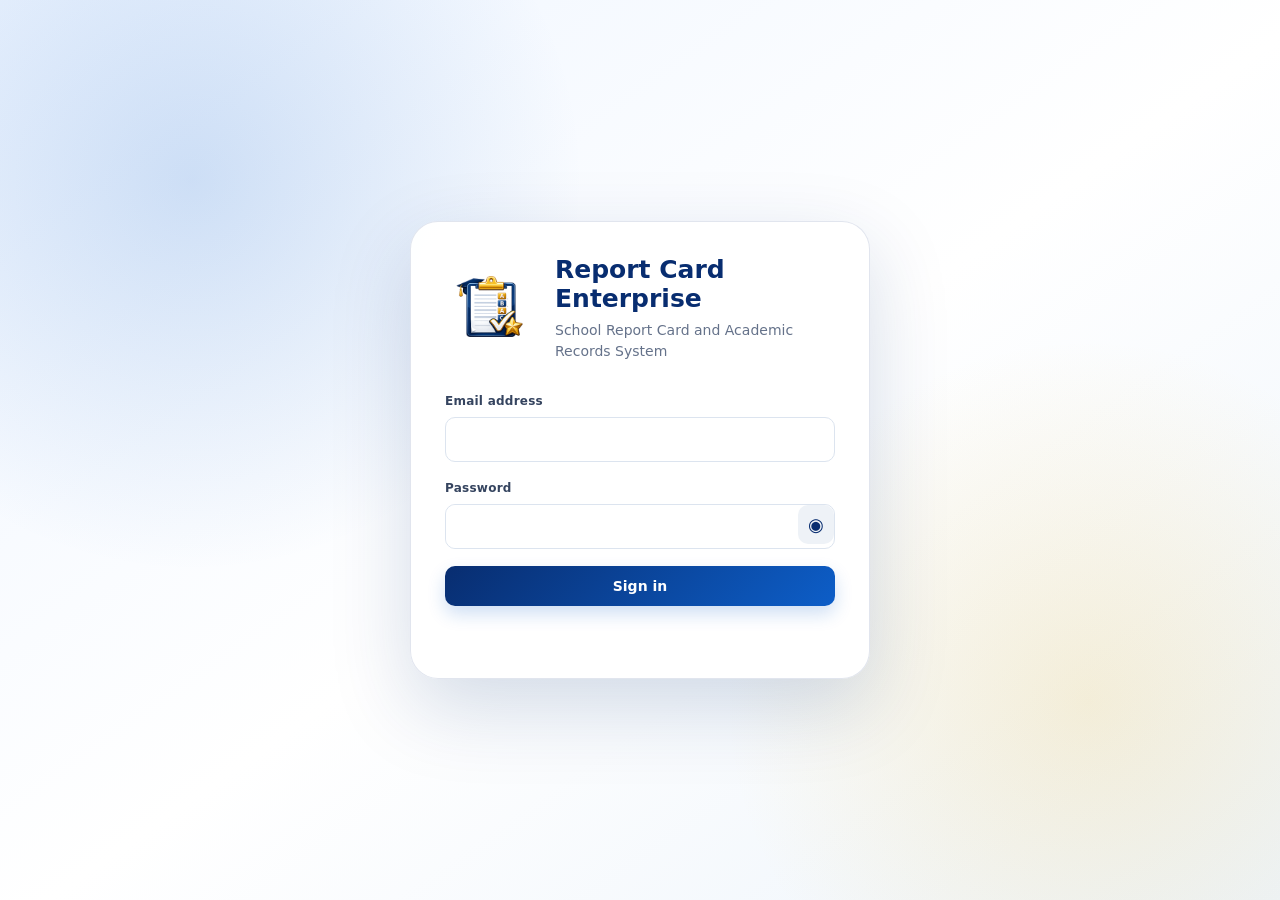
<file: index.html>
<!doctype html>
<html lang="en">
<head>
  <meta charset="utf-8">
  <meta name="viewport" content="width=device-width,initial-scale=1,viewport-fit=cover">
  <meta name="theme-color" content="#0a2f73">
  <meta name="color-scheme" content="light">
  <meta name="referrer" content="no-referrer">
  <title>Report Card Enterprise</title>
  <link rel="icon" type="image/png" href="assets/school-logo.png">
  <link rel="apple-touch-icon" href="assets/school-logo.png">
  <link rel="manifest" href="manifest.webmanifest">
  <link rel="stylesheet" href="style.css">
</head>
<body>
  <a class="skip-link" href="#content">Skip to main content</a>
  <div id="loader" class="loader-screen" aria-live="polite">
    <img data-school-logo src="assets/school-logo.png" alt="">
    <span class="spinner"></span>
  </div>

  <main id="verifyView" class="standalone-view hidden" aria-live="polite"></main>

  <main id="authView" class="auth-view hidden">
    <section class="auth-card">
      <div class="brand-lockup">
        <img data-school-logo src="assets/school-logo.png" alt="Report Card Enterprise">
        <div>
          <h1 data-school-name>Report Card Enterprise</h1>
          <p data-brand-subtitle>School Report Card and Academic Records System</p>
        </div>
      </div>
      <form id="loginForm" class="form-stack">
        <label class="field">
          <span>Email address</span>
          <input id="loginEmail" type="email" autocomplete="email" required>
        </label>
        <label class="field">
          <span>Password</span>
          <div class="password-wrap">
            <input id="loginPassword" type="password" autocomplete="current-password" required>
            <button id="togglePassword" class="icon-button" type="button" aria-label="Show password">
              <span aria-hidden="true">◉</span>
            </button>
          </div>
        </label>
        <button class="button primary full" type="submit">Sign in</button>
        <p id="authMessage" class="form-message" role="alert"></p>
      </form>
    </section>
  </main>

  <main id="mfaView" class="auth-view hidden">
    <section class="auth-card">
      <div class="brand-lockup compact">
        <img data-school-logo src="assets/school-logo.png" alt="">
        <div><h1>Security verification</h1><p data-school-name>Report Card Enterprise</p></div>
      </div>
      <div id="mfaQr" class="mfa-qr hidden"></div>
      <form id="mfaForm" class="form-stack">
        <label class="field">
          <span>Authentication code</span>
          <input id="mfaCode" inputmode="numeric" autocomplete="one-time-code" maxlength="8" required>
        </label>
        <button class="button primary full" type="submit">Verify</button>
        <button id="mfaSignOut" class="button ghost full" type="button">Sign out</button>
        <p id="mfaMessage" class="form-message" role="alert"></p>
      </form>
    </section>
  </main>

  <div id="appShell" class="app-shell hidden">
    <aside id="sidebar" class="sidebar">
      <div class="sidebar-brand">
        <img id="brandLogo" data-school-logo src="assets/school-logo.png" alt="">
        <div><strong id="brandName">Report Card Enterprise</strong><small data-shell-subtitle>Platform Administration</small></div>
      </div>
      <nav id="mainNav" class="nav-list" aria-label="Primary"></nav>
      <div class="sidebar-foot">
        <div class="profile-chip">
          <span id="userAvatar" class="avatar">R</span>
          <span class="profile-copy"><strong id="userName">User</strong><small id="userRole">Viewer</small></span>
          <button id="logoutButton" class="icon-button inverse" type="button" aria-label="Sign out">↪</button>
        </div>
      </div>
    </aside>

    <section class="workspace">
      <header class="topbar">
        <div class="topbar-title">
          <button id="menuButton" class="icon-button mobile" type="button" aria-label="Open menu">☰</button>
          <div><h2 id="pageTitle">Dashboard</h2><p id="pageSubtitle">Academic performance overview</p></div>
        </div>
        <div class="topbar-actions">
          <button id="notificationButton" class="icon-button badge-button" type="button" aria-label="Notifications">
            <span>◆</span><b id="notificationBadge" class="badge hidden">0</b>
          </button>
          <div id="syncIndicator" class="sync-pill pending">
            <span class="sync-dot"></span><span id="syncLabel">Connecting</span>
          </div>
          <button id="refreshButton" class="icon-button" type="button" aria-label="Refresh">↻</button>
        </div>
      </header>
      <div id="offlineBar" class="offline-bar hidden" role="button" tabindex="0"><span>Synchronisation queue</span><b id="outboxCount">0 pending</b></div>
      <main id="content" class="content" tabindex="-1"></main>
    </section>
  </div>

  <dialog id="modal" class="modal">
    <div class="modal-frame" role="document">
      <header class="modal-header">
        <div><h3 id="modalTitle"></h3><p id="modalSubtitle"></p></div>
        <button id="modalClose" class="icon-button" type="button" aria-label="Close">×</button>
      </header>
      <section id="modalBody" class="modal-body"></section>
      <footer id="modalFooter" class="modal-footer"></footer>
    </div>
  </dialog>

  <div id="toastStack" class="toast-stack" aria-live="polite"></div>
  <div id="qrScratch" class="qr-scratch" aria-hidden="true"></div>

  <script src="assets/vendor/supabase-2.110.5.js"></script>
  <script src="assets/vendor/qrcode-1.0.0.min.js"></script>
  <script src="assets/vendor/pdfjs-3.11.174.min.js"></script>
  <script src="assets/vendor/jszip-3.10.1.min.js"></script>
  <script src="assets/vendor/docx-preview-0.4.0.min.js"></script>
  <script src="assets/vendor/html2canvas-1.4.1.min.js"></script>
  <script src="config.js"></script>
  <script src="app.js"></script>
</body>
</html>
</file>
<file: style.css>
:root{
  --navy:#082d70;--blue:#0d5ec8;--blue-2:#e8f1ff;--gold:#f0b51d;--green:#15845d;
  --red:#c23c45;--orange:#d97706;--purple:#6d4bc3;--ink:#172238;--muted:#65728a;
  --line:#dce4ef;--surface:#fff;--background:#f3f6fa;--shadow:0 18px 45px rgba(10,42,92,.12);
  --radius:18px;--radius-sm:11px;--sidebar:274px
}
*{box-sizing:border-box}
html{min-height:100%;background:var(--background)}
body{margin:0;min-height:100vh;color:var(--ink);background:var(--background);font:14px/1.5 Inter,ui-sans-serif,system-ui,-apple-system,BlinkMacSystemFont,"Segoe UI",sans-serif}
button,input,select,textarea{font:inherit}
button{cursor:pointer}
img{max-width:100%}
.hidden{display:none!important}
.sr-only{position:absolute;width:1px;height:1px;padding:0;margin:-1px;overflow:hidden;clip:rect(0,0,0,0);white-space:nowrap;border:0}
.loader-screen{position:fixed;inset:0;z-index:3000;display:grid;place-content:center;justify-items:center;gap:20px;background:linear-gradient(145deg,#fff,#e8f2ff)}
.loader-screen img{width:118px;height:118px;object-fit:contain;filter:drop-shadow(0 12px 25px rgba(8,45,112,.2))}
.spinner{width:42px;height:42px;border:4px solid #d4e2f6;border-top-color:var(--blue);border-radius:50%;animation:spin .8s linear infinite}
@keyframes spin{to{transform:rotate(360deg)}}

.auth-view,.standalone-view{min-height:100vh;padding:28px;display:grid;place-items:center;background:
 radial-gradient(circle at 15% 20%,rgba(13,94,200,.17),transparent 30%),
 radial-gradient(circle at 85% 78%,rgba(240,181,29,.16),transparent 28%),
 linear-gradient(145deg,#eef5ff,#fff 52%,#edf4fb)}
.auth-card{width:min(460px,100%);padding:34px;background:rgba(255,255,255,.96);border:1px solid rgba(8,45,112,.12);border-radius:28px;box-shadow:0 28px 80px rgba(8,45,112,.17)}
.brand-lockup{display:flex;align-items:center;gap:18px;margin-bottom:30px}
.brand-lockup img{width:92px;height:92px;object-fit:contain}
.brand-lockup h1{font-size:25px;line-height:1.15;margin:0 0 7px;color:var(--navy)}
.brand-lockup p{margin:0;color:var(--muted)}
.brand-lockup.compact img{width:70px;height:70px}
.form-stack{display:grid;gap:17px}
.field{display:grid;gap:7px}
.field>span{font-weight:700;font-size:12px;letter-spacing:.02em;color:#35445f}
input,select,textarea{width:100%;border:1px solid var(--line);border-radius:10px;background:#fff;color:var(--ink);padding:11px 12px;outline:none;transition:.18s border-color,.18s box-shadow}
input:focus,select:focus,textarea:focus{border-color:var(--blue);box-shadow:0 0 0 3px rgba(13,94,200,.12)}
input:disabled,select:disabled,textarea:disabled{background:#f0f3f7;color:#7d8797}
textarea{min-height:92px;resize:vertical}
.password-wrap{display:flex;border:1px solid var(--line);border-radius:10px;background:#fff}
.password-wrap:focus-within{border-color:var(--blue);box-shadow:0 0 0 3px rgba(13,94,200,.12)}
.password-wrap input{border:0;box-shadow:none}
.password-wrap .icon-button{border:0}
.form-message{min-height:21px;margin:0;color:var(--red);font-weight:600}
.mfa-qr{display:grid;place-items:center;margin:5px auto 22px;padding:16px;background:#fff;border:1px solid var(--line);border-radius:14px;width:230px}
.mfa-qr img,.mfa-qr svg{width:198px;height:198px}

.button,.icon-button{border:0;border-radius:10px;display:inline-flex;align-items:center;justify-content:center;gap:8px;font-weight:750;transition:.18s transform,.18s box-shadow,.18s background}
.button{min-height:40px;padding:9px 15px}
.button:hover,.icon-button:hover{transform:translateY(-1px)}
.button:disabled,.icon-button:disabled{opacity:.5;cursor:not-allowed;transform:none}
.button.primary{background:linear-gradient(135deg,var(--navy),var(--blue));color:#fff;box-shadow:0 8px 18px rgba(13,94,200,.2)}
.button.secondary{background:var(--blue-2);color:var(--navy)}
.button.success{background:#e4f6ef;color:#086747}
.button.warning{background:#fff4dc;color:#915600}
.button.danger{background:#fdebed;color:#a1222e}
.button.ghost{background:#f1f4f8;color:#34435c}
.button.outline{background:#fff;color:var(--navy);border:1px solid #b8c9e0}
.button.full{width:100%}
.button.small{min-height:32px;padding:6px 10px;font-size:12px}
.icon-button{width:39px;height:39px;background:#eef2f7;color:var(--navy);font-size:18px}
.icon-button.inverse{background:rgba(255,255,255,.12);color:#fff}
.link-button{border:0;background:none;color:var(--blue);padding:0;font-weight:700}
.button-row{display:flex;align-items:center;gap:10px;flex-wrap:wrap}

.app-shell{min-height:100vh;display:grid;grid-template-columns:var(--sidebar) minmax(0,1fr)}
.sidebar{position:sticky;top:0;height:100vh;background:linear-gradient(180deg,#062863,#0a377e);color:#fff;padding:18px 14px;display:flex;flex-direction:column;z-index:80;box-shadow:10px 0 35px rgba(6,40,99,.12)}
.sidebar-brand{display:flex;align-items:center;gap:12px;padding:7px 8px 19px;border-bottom:1px solid rgba(255,255,255,.13)}
.sidebar-brand img{width:58px;height:58px;object-fit:contain;filter:drop-shadow(0 4px 9px rgba(0,0,0,.2))}
.sidebar-brand div{min-width:0}
.sidebar-brand strong{display:block;font-size:14px;line-height:1.25}
.sidebar-brand small{display:block;color:#bcd3f7;margin-top:3px}
.nav-list{display:grid;gap:6px;margin-top:18px;overflow:auto;padding:2px 2px 8px;scrollbar-gutter:stable}
.nav-item{position:relative;border:1px solid transparent;width:100%;min-height:48px;padding:8px 10px;display:flex;align-items:center;gap:10px;border-radius:12px;background:transparent;color:#ccdcf4;text-align:left;font-weight:750;cursor:pointer;transition:background .16s ease,border-color .16s ease,color .16s ease,transform .16s ease,box-shadow .16s ease}
.nav-item:hover{background:rgba(255,255,255,.10);border-color:rgba(255,255,255,.12);color:#fff;transform:translateX(2px)}
.nav-item:focus-visible{outline:3px solid rgba(240,181,29,.62);outline-offset:2px;background:rgba(255,255,255,.12);color:#fff}
.nav-item.active{background:linear-gradient(110deg,rgba(255,255,255,.23),rgba(31,113,211,.24));border-color:rgba(255,255,255,.18);color:#fff;box-shadow:inset 4px 0 var(--gold),0 8px 18px rgba(0,18,55,.18);transform:none}
.nav-icon{width:30px;height:30px;display:grid;place-items:center;flex:0 0 30px;border-radius:9px;background:rgba(255,255,255,.08);text-align:center;font-size:17px;transition:background .16s ease,color .16s ease,transform .16s ease}
.nav-item:hover .nav-icon{background:rgba(255,255,255,.15);transform:scale(1.04)}
.nav-item.active .nav-icon{background:var(--gold);color:#17335e;box-shadow:0 4px 10px rgba(0,0,0,.16)}
.nav-label{min-width:0;overflow:hidden;text-overflow:ellipsis;white-space:nowrap;flex:1}
.nav-active-dot{width:7px;height:7px;border-radius:50%;background:transparent;box-shadow:none;flex:0 0 7px}
.nav-item.active .nav-active-dot{background:#fff;box-shadow:0 0 0 3px rgba(255,255,255,.15)}
.sidebar-foot{margin-top:auto;padding-top:14px;border-top:1px solid rgba(255,255,255,.13)}
.profile-chip{display:flex;align-items:center;gap:10px}
.avatar{width:39px;height:39px;border-radius:12px;display:grid;place-items:center;background:linear-gradient(145deg,var(--gold),#ffd66f);color:#463000;font-weight:900}
.profile-copy{min-width:0;display:grid;flex:1}
.profile-copy strong,.profile-copy small{white-space:nowrap;overflow:hidden;text-overflow:ellipsis}
.profile-copy small{color:#bcd3f7;text-transform:capitalize}

.workspace{min-width:0}
.topbar{height:80px;position:sticky;top:0;z-index:60;background:rgba(255,255,255,.92);backdrop-filter:blur(13px);border-bottom:1px solid var(--line);display:flex;align-items:center;justify-content:space-between;padding:0 25px}
.topbar-title{display:flex;align-items:center;gap:12px}
.topbar-title h2{font-size:20px;margin:0;color:#132443}
.topbar-title p{font-size:12px;margin:2px 0 0;color:var(--muted)}
.topbar-actions{display:flex;align-items:center;gap:9px}
.mobile{display:none}
.badge-button{position:relative}
.badge{position:absolute;top:-4px;right:-4px;min-width:18px;height:18px;padding:0 4px;border-radius:9px;background:var(--red);color:#fff;font-size:10px;display:grid;place-items:center;border:2px solid #fff}
.sync-pill{height:34px;display:flex;align-items:center;gap:8px;padding:0 11px;border-radius:18px;font-size:11px;font-weight:800;border:1px solid var(--line);background:#fff;color:var(--muted)}
.sync-dot{width:8px;height:8px;border-radius:50%;background:#9aa5b5}
.sync-pill.online .sync-dot{background:var(--green);box-shadow:0 0 0 4px rgba(21,132,93,.12)}
.sync-pill.pending .sync-dot{background:var(--orange);animation:pulse 1.25s infinite}
.sync-pill.offline .sync-dot,.sync-pill.error .sync-dot{background:var(--red)}
.sync-pill.error{color:var(--red);border-color:#f3c5cb;background:#fff7f8}
@keyframes pulse{50%{opacity:.35}}
.offline-bar{height:34px;padding:0 23px;display:flex;align-items:center;justify-content:space-between;background:#fff1d7;color:#7d4d00;border-bottom:1px solid #f2d394;font-size:12px;font-weight:800;cursor:pointer}
.offline-bar:focus-visible{outline:3px solid rgba(25,111,205,.25);outline-offset:-3px}
.offline-bar.conflict{background:#fff0f2;color:#9d2230;border-color:#f0c0c6}
.content{padding:24px;max-width:1720px;margin:auto}

.page-head{display:flex;justify-content:space-between;align-items:flex-end;gap:18px;margin-bottom:20px}
.page-head h3{margin:0;font-size:20px;color:#142545}
.page-head p{margin:4px 0 0;color:var(--muted)}
.page-actions{display:flex;gap:9px;flex-wrap:wrap;justify-content:flex-end}
.grid{display:grid;gap:18px}
.grid.two{grid-template-columns:repeat(2,minmax(0,1fr))}
.grid.three{grid-template-columns:repeat(3,minmax(0,1fr))}
.grid.four{grid-template-columns:repeat(4,minmax(0,1fr))}
.stat-grid{display:grid;grid-template-columns:repeat(4,minmax(0,1fr));gap:16px;margin-bottom:18px}
.stat-card{background:var(--surface);border:1px solid var(--line);border-radius:var(--radius);padding:18px;display:flex;align-items:center;gap:14px;box-shadow:0 7px 23px rgba(22,46,89,.055)}
.stat-icon{width:48px;height:48px;border-radius:15px;display:grid;place-items:center;font-size:21px;font-weight:900}
.stat-icon.blue{background:#e7f0ff;color:var(--blue)}
.stat-icon.gold{background:#fff3d3;color:#a66b00}
.stat-icon.green{background:#e2f6ee;color:var(--green)}
.stat-icon.purple{background:#efeafd;color:var(--purple)}
.stat-card span{display:block;font-size:12px;color:var(--muted);font-weight:650}
.stat-card strong{display:block;font-size:27px;color:#142545;line-height:1.15;margin-top:2px}
.panel{background:var(--surface);border:1px solid var(--line);border-radius:var(--radius);box-shadow:0 7px 25px rgba(22,46,89,.045);overflow:hidden}
.panel.pad{padding:19px}
.panel-header{padding:17px 19px;border-bottom:1px solid var(--line);display:flex;align-items:center;justify-content:space-between;gap:15px}
.panel-header h4,.panel-header h3{margin:0;color:#172a4d}
.panel-header p{margin:3px 0 0;color:var(--muted);font-size:12px}
.panel-body{padding:19px}
.metric-row{display:grid;grid-template-columns:repeat(4,1fr);gap:10px}
.metric{padding:13px;border-radius:12px;background:#f6f8fb}
.metric span{display:block;color:var(--muted);font-size:11px}
.metric strong{font-size:18px}
.progress{height:9px;background:#e6ebf2;border-radius:99px;overflow:hidden;margin-top:15px}
.progress>span{display:block;height:100%;border-radius:inherit;background:linear-gradient(90deg,var(--blue),#42a7ef)}
.bar-list{display:grid;gap:12px}
.bar-item{display:grid;grid-template-columns:110px 1fr 45px;gap:10px;align-items:center}
.bar-item label{font-size:12px;font-weight:700;white-space:nowrap;overflow:hidden;text-overflow:ellipsis}
.bar-track{height:8px;background:#e9edf3;border-radius:99px;overflow:hidden}
.bar-track span{display:block;height:100%;background:linear-gradient(90deg,var(--navy),var(--blue));border-radius:99px}
.bar-item b{text-align:right;font-size:12px}

.toolbar{display:flex;align-items:center;gap:10px;flex-wrap:wrap;padding:14px 18px;border-bottom:1px solid var(--line);background:#fbfcfe}
.toolbar .search{position:relative;flex:1;min-width:210px}
.toolbar .search input{padding-left:35px}
.toolbar .search::before{content:"⌕";position:absolute;left:12px;top:50%;transform:translateY(-50%);color:#7e8ba0;font-size:18px}
.toolbar select{width:auto;min-width:150px}
.table-wrap{overflow:auto}
table{width:100%;border-collapse:collapse;min-width:760px}
th,td{padding:12px 15px;text-align:left;border-bottom:1px solid #e7ebf1;vertical-align:middle}
th{position:sticky;top:0;background:#f7f9fc;color:#53617a;font-size:10px;text-transform:uppercase;letter-spacing:.07em;z-index:1}
tbody tr:hover{background:#fafcff}
td{font-size:13px}
.cell-main{display:flex;align-items:center;gap:10px}
.thumb{width:38px;height:38px;border-radius:11px;object-fit:cover;background:#e9eef5}
.cell-copy{display:grid}
.cell-copy strong{color:#192b4b}
.cell-copy small{color:var(--muted)}
.table-actions{display:flex;gap:6px;justify-content:flex-end}
.status{display:inline-flex;align-items:center;gap:6px;padding:4px 9px;border-radius:99px;font-size:10px;font-weight:850;text-transform:capitalize;white-space:nowrap}
.status::before{content:"";width:6px;height:6px;border-radius:50%;background:currentColor}
.status.draft{background:#edf1f6;color:#56647a}
.status.submitted{background:#e7f0ff;color:#1658a9}
.status.class_reviewed{background:#eee9fc;color:#6343b2}
.status.approved{background:#e3f5ed;color:#08714c}
.status.published{background:#dff6ec;color:#06704a}
.status.returned{background:#fff0d9;color:#9d5b00}
.status.withdrawn{background:#fde7ea;color:#a82a35}
.pagination{padding:13px 17px;display:flex;align-items:center;justify-content:space-between;border-top:1px solid var(--line);gap:12px}
.pagination small{color:var(--muted)}
.pagination .pager{display:flex;gap:6px}
.empty{padding:44px 20px;text-align:center;color:var(--muted)}
.empty strong{display:block;color:#34435c;font-size:15px;margin-bottom:4px}
.skeleton{height:16px;border-radius:8px;background:linear-gradient(90deg,#edf1f5,#f7f9fb,#edf1f5);background-size:200% 100%;animation:shimmer 1.2s infinite}
@keyframes shimmer{to{background-position:-200% 0}}

.tabs{display:flex;gap:6px;padding:5px;background:#e9eef5;border:1px solid #dbe3ee;border-radius:13px;overflow:auto;margin-bottom:17px;scrollbar-width:thin}
.tab{position:relative;border:1px solid transparent;background:transparent;padding:9px 14px;border-radius:9px;font-weight:780;color:#58657a;white-space:nowrap;cursor:pointer;transition:background .15s ease,border-color .15s ease,color .15s ease,box-shadow .15s ease,transform .15s ease}
.tab:hover{background:rgba(255,255,255,.66);color:var(--navy)}
.tab:focus-visible{outline:3px solid rgba(24,93,177,.25);outline-offset:1px}
.tab.active{background:linear-gradient(135deg,#fff,#f8fbff);border-color:#c9d7e9;color:var(--navy);box-shadow:0 4px 12px rgba(20,45,86,.12)}
.tab.active::after{content:"";position:absolute;left:18%;right:18%;bottom:2px;height:3px;border-radius:999px;background:var(--gold)}
.form-grid{display:grid;grid-template-columns:repeat(2,minmax(0,1fr));gap:15px}
.form-grid.three{grid-template-columns:repeat(3,minmax(0,1fr))}
.form-grid .full{grid-column:1/-1}
.check-field{display:flex;align-items:center;gap:9px;min-height:42px}
.check-field input{width:17px;height:17px}
.section-title{display:flex;align-items:center;justify-content:space-between;margin:5px 0 12px}
.section-title h4{margin:0}
.hr{height:1px;background:var(--line);margin:18px 0}
.help-text{font-size:11px;color:var(--muted);margin:4px 0 0}
.chip-list{display:flex;gap:7px;flex-wrap:wrap}
.chip{display:inline-flex;align-items:center;gap:6px;padding:6px 9px;border:1px solid var(--line);border-radius:99px;background:#fff;font-size:11px;font-weight:700}
.chip button{border:0;background:none;color:var(--red);padding:0}
.file-drop{display:grid;place-items:center;gap:7px;padding:23px;border:1px dashed #aebdd1;border-radius:13px;background:#f8fafc;text-align:center}
.file-drop input{max-width:300px}
.preview-photo{width:110px;height:110px;object-fit:cover;border-radius:17px;background:#eef2f7;border:1px solid var(--line)}

.report-layout{display:grid;grid-template-columns:minmax(0,1fr) 310px;gap:18px}
.report-sidebar{display:grid;gap:15px;align-content:start}
.report-summary{padding:18px;background:linear-gradient(145deg,#092e70,#0e5fc6);color:#fff;border-radius:18px}
.report-summary h3{margin:0 0 3px}
.report-summary p{margin:0;color:#cfe0fa}
.summary-number{font-size:35px;font-weight:900;margin-top:18px}
.score-grid{overflow:auto}
.score-grid table{min-width:900px}
.score-input{width:86px;padding:7px 8px;text-align:right}
.score-total{font-weight:850;color:var(--navy)}
.workflow{display:grid;gap:8px}
.timeline{display:grid;gap:0}
.timeline-item{display:grid;grid-template-columns:18px 1fr;gap:10px;position:relative;padding-bottom:15px}
.timeline-item:not(:last-child)::before{content:"";position:absolute;left:6px;top:13px;bottom:0;width:2px;background:#dce4ef}
.timeline-dot{width:14px;height:14px;border:3px solid #fff;border-radius:50%;background:var(--blue);box-shadow:0 0 0 2px #b7c9e3;z-index:1}
.timeline-copy strong{display:block;font-size:12px;text-transform:capitalize}
.timeline-copy small{display:block;color:var(--muted)}
.revision-compare{display:grid;grid-template-columns:1fr 1fr;gap:12px}
.diff-card{border:1px solid var(--line);border-radius:13px;padding:14px;overflow:auto}
.diff-row{display:grid;grid-template-columns:1fr auto;gap:10px;padding:7px 0;border-bottom:1px solid #edf0f4}
.diff-row.changed{background:#fff8e8;margin:0 -7px;padding:7px}
.diff-row:last-child{border:0}

.modal{width:min(960px,calc(100vw - 30px));max-height:calc(100vh - 30px);border:0;border-radius:22px;padding:0;box-shadow:0 35px 100px rgba(4,23,57,.3);background:#fff}
.modal::backdrop{background:rgba(5,19,43,.58);backdrop-filter:blur(4px)}
.modal-frame{margin:0;display:flex;flex-direction:column;max-height:calc(100vh - 30px)}
.modal-header{display:flex;justify-content:space-between;align-items:flex-start;padding:19px 21px;border-bottom:1px solid var(--line)}
.modal-header h3{margin:0;color:#16294a}
.modal-header p{margin:3px 0 0;color:var(--muted);font-size:12px}
.modal-body{padding:21px;overflow:auto}
.modal-footer{padding:14px 21px;border-top:1px solid var(--line);display:flex;justify-content:flex-end;gap:9px;flex-wrap:wrap}
.modal.small{width:min(560px,calc(100vw - 30px))}
.modal.wide{width:min(1260px,calc(100vw - 30px))}

.toast-stack{position:fixed;right:18px;bottom:18px;z-index:4000;display:grid;gap:9px;max-width:min(390px,calc(100vw - 36px))}
.toast{padding:13px 15px;border-radius:12px;background:#132443;color:#fff;box-shadow:0 12px 32px rgba(0,0,0,.2);animation:toastin .2s ease;display:flex;align-items:flex-start;gap:10px}
.toast.success{background:#0d6c4c}.toast.error{background:#a52935}.toast.warning{background:#925900}
.toast strong{display:block;font-size:12px}.toast span{display:block;font-size:11px;opacity:.88}
@keyframes toastin{from{opacity:0;transform:translateY(8px)}}
.qr-scratch{position:fixed;left:-5000px;top:-5000px;width:220px;height:220px}
.verify-card{width:min(720px,100%);background:#fff;border:1px solid var(--line);border-radius:26px;padding:30px;box-shadow:var(--shadow)}
.verify-head{display:flex;align-items:center;gap:17px;border-bottom:1px solid var(--line);padding-bottom:20px;margin-bottom:20px}
.verify-head img{width:82px;height:82px;object-fit:contain}
.verify-head h1{margin:0;color:var(--navy)}
.verify-result{display:grid;grid-template-columns:repeat(2,1fr);gap:12px}
.verify-field{padding:12px;border-radius:11px;background:#f5f8fc}
.verify-field span{display:block;color:var(--muted);font-size:10px;text-transform:uppercase;letter-spacing:.06em}
.verify-field strong{display:block;margin-top:3px}
.verify-state{padding:12px 16px;border-radius:12px;font-weight:850;margin-bottom:17px}
.verify-state.valid{background:#e1f6ec;color:#066f4a}
.verify-state.invalid{background:#fde9ec;color:#a02732}

@media(max-width:1180px){
  .stat-grid{grid-template-columns:repeat(2,1fr)}
  .grid.four{grid-template-columns:repeat(2,1fr)}
  .report-layout{grid-template-columns:1fr}
  .report-sidebar{grid-template-columns:repeat(2,1fr)}
}
@media(max-width:820px){
  :root{--sidebar:265px}
  .app-shell{grid-template-columns:1fr}
  .sidebar{position:fixed;left:0;transform:translateX(-105%);transition:.24s transform}
  .sidebar.open{transform:translateX(0)}
  .mobile{display:grid}
  .topbar{padding:0 14px;height:72px}
  .topbar-title p{display:none}
  .content{padding:15px}
  .sync-pill span:last-child{display:none}
  .grid.two,.grid.three,.form-grid,.form-grid.three{grid-template-columns:1fr}
  .report-sidebar{grid-template-columns:1fr}
}
@media(max-width:560px){
  .auth-view,.standalone-view{padding:15px}
  .auth-card{padding:23px;border-radius:21px}
  .brand-lockup img{width:70px;height:70px}
  .brand-lockup h1{font-size:21px}
  .stat-grid{grid-template-columns:1fr 1fr;gap:10px}
  .stat-card{padding:13px;gap:10px}
  .stat-icon{width:39px;height:39px}
  .stat-card strong{font-size:22px}
  .page-head{align-items:flex-start;flex-direction:column}
  .page-actions{justify-content:flex-start}
  .metric-row{grid-template-columns:1fr 1fr}
  .verify-result{grid-template-columns:1fr}
  .revision-compare{grid-template-columns:1fr}
}
@media print{
  body{background:#fff}
  .sidebar,.topbar,.offline-bar,.page-head,.toolbar,.button,.icon-button,.toast-stack{display:none!important}
  .app-shell{display:block}.content{padding:0;max-width:none}
  .panel{box-shadow:none;border-color:#bbb}
}
.status.archived{background:#eef0f4;color:#5a6372}
.status.active{background:#dff6ec;color:#06704a}
.status.leave{background:#fff0d9;color:#9d5b00}
.status.suspended{background:#fde7ea;color:#a82a35}
.status.resigned,.status.retired{background:#edf1f6;color:#56647a}
.small-avatar{width:38px;height:38px;border-radius:11px;flex:0 0 auto}
.comment-actions{display:flex;align-items:center;gap:8px;flex-wrap:wrap;padding:2px 0}
.compact-empty{padding:18px 12px}
.password-wrap .button{flex:0 0 auto;height:42px}
@media(max-width:820px){.comment-actions{align-items:stretch}.comment-actions .button{flex:1}}


/* Enterprise v6.4.0 headteacher digital signature */
.signature-panel{margin:18px 0}.signature-layout{display:grid;grid-template-columns:minmax(260px,.8fr) minmax(320px,1.2fr);gap:24px;align-items:center}.signature-preview-wrap{min-height:150px;border:1px dashed var(--line);border-radius:16px;background:linear-gradient(135deg,#f8fbff,#fff);display:flex;align-items:center;justify-content:center;padding:18px}.signature-preview-wrap img{display:block;max-width:100%;max-height:135px;object-fit:contain}.signature-empty{color:var(--muted);font-weight:700;text-align:center}.muted{color:var(--muted);margin:.35rem 0 0}@media(max-width:760px){.signature-layout{grid-template-columns:1fr}}


/* Enterprise v6.5.5 class-subject checklist controls */
.checklist-dropdown{border:1px solid var(--line);border-radius:14px;background:#fff;overflow:hidden}
.checklist-dropdown>summary{list-style:none;cursor:pointer;display:flex;align-items:center;justify-content:space-between;gap:12px;padding:13px 15px;font-weight:800;color:#253957;background:#f8fbff}
.checklist-dropdown>summary::-webkit-details-marker{display:none}
.checklist-dropdown>summary:after{content:"⌄";font-size:18px;color:var(--blue)}
.checklist-dropdown[open]>summary:after{transform:rotate(180deg)}
.checklist-dropdown>summary strong{font-size:11px;color:var(--blue);background:#eaf3ff;padding:6px 9px;border-radius:99px}
.checklist-menu{max-height:460px;overflow:auto;border-top:1px solid var(--line);padding:12px;background:#f8fafc}
.checklist-toolbar{display:flex;align-items:center;justify-content:space-between;gap:12px;padding:4px 4px 12px;color:var(--muted);font-size:12px}
.checklist-group{border:1px solid var(--line);border-radius:12px;background:#fff;margin-bottom:10px;overflow:hidden}
.checklist-group:last-child{margin-bottom:0}
.checklist-group-head{display:flex;align-items:center;justify-content:space-between;gap:12px;padding:10px 12px;background:#f2f6fc;border-bottom:1px solid var(--line)}
.checklist-options{display:grid;grid-template-columns:repeat(2,minmax(0,1fr));gap:1px;background:var(--line)}
.checklist-option{display:grid;grid-template-columns:20px minmax(0,1fr) auto;align-items:center;gap:8px;padding:10px 12px;background:#fff;cursor:pointer}
.checklist-option:hover{background:#f8fbff}
.checklist-option input{width:17px;height:17px}
.checklist-option span{font-weight:700;color:#30415e}
.checklist-option small{color:var(--muted)}
.check-field.compact{min-height:auto;font-size:11px}
@media(max-width:700px){
  .checklist-menu{max-height:58vh}
  .checklist-options{grid-template-columns:1fr}
  .checklist-toolbar{align-items:flex-start;flex-direction:column}
  .checklist-dropdown>summary{align-items:flex-start}
}


/* Enterprise v6.5.6 vertical multi-select dropdowns */
.independent-check-grid{
  display:grid;
  grid-template-columns:repeat(2,minmax(0,1fr));
  gap:14px;
}
.vertical-check-dropdown{
  border:1px solid var(--line);
  border-radius:13px;
  background:#fff;
  overflow:visible;
  position:relative;
}
.vertical-check-dropdown>summary{
  list-style:none;
  min-height:58px;
  cursor:pointer;
  display:grid;
  grid-template-columns:minmax(105px,.38fr) minmax(0,1fr);
  align-items:center;
  gap:12px;
  padding:10px 16px;
  background:#fff;
}
.vertical-check-dropdown>summary::-webkit-details-marker{display:none}
.vertical-check-dropdown>summary:after{
  content:"⌄";
  justify-self:end;
  color:#45617f;
  font-size:18px;
  line-height:1;
  grid-column:3;
}
.vertical-check-dropdown[open]>summary{
  box-shadow:0 0 0 2px rgba(18,100,197,.18);
  border-radius:12px 12px 0 0;
}
.vertical-check-dropdown[open]>summary:after{transform:rotate(180deg)}
.vertical-check-title{
  font-weight:800;
  color:#253957;
}
.vertical-check-value{
  min-width:0;
  overflow:hidden;
  text-overflow:ellipsis;
  white-space:nowrap;
  color:#30415e;
}
.vertical-check-panel{
  max-height:360px;
  overflow-y:auto;
  overscroll-behavior:contain;
  border-top:1px solid var(--line);
  background:#fff;
  scrollbar-width:thin;
}
.vertical-check-option{
  min-height:54px;
  display:grid;
  grid-template-columns:minmax(0,1fr) 28px;
  align-items:center;
  gap:12px;
  padding:9px 16px;
  border-bottom:1px solid var(--line);
  cursor:pointer;
  background:#fff;
}
.vertical-check-option:last-child{border-bottom:0}
.vertical-check-option:hover{background:#f7faff}
.vertical-check-option>span{
  min-width:0;
  display:flex;
  flex-direction:column;
  gap:2px;
}
.vertical-check-option strong{
  font-size:14px;
  color:#263957;
  white-space:normal;
}
.vertical-check-option small{
  color:var(--muted);
  font-size:11px;
}
.vertical-check-option input{
  width:19px;
  height:19px;
  justify-self:end;
  accent-color:var(--blue);
}
.vertical-check-option.all-option{
  background:#f5f8ff;
  font-weight:800;
}
.vertical-check-empty{
  padding:18px 16px;
  text-align:center;
  color:var(--muted);
}
@media(max-width:760px){
  .independent-check-grid{grid-template-columns:1fr}
  .vertical-check-dropdown>summary{
    min-height:60px;
    grid-template-columns:minmax(90px,.34fr) minmax(0,1fr);
  }
  .vertical-check-panel{max-height:54vh}
  .vertical-check-option{
    min-height:58px;
    padding:10px 14px;
  }
  .vertical-check-option strong{font-size:15px}
}


/* Enterprise v6.5.7 compact teacher assignment summary */
.compact-assignment-table td{
  padding-top:10px;
  padding-bottom:10px;
  vertical-align:middle;
}
.compact-assignment-table th:nth-child(1){width:28%}
.compact-assignment-table th:nth-child(2),
.compact-assignment-table th:nth-child(3){width:20%}
.compact-assignment-table th:nth-child(4){width:10%}
.compact-assignment-table th:nth-child(5){width:14%}
.assignment-count{
  display:flex;
  flex-direction:column;
  gap:2px;
  min-width:0;
}
.assignment-count strong{
  color:#183153;
  font-size:13px;
}
.assignment-count small{
  display:block;
  max-width:240px;
  overflow:hidden;
  white-space:nowrap;
  text-overflow:ellipsis;
  color:var(--muted);
}
.assignment-status-stack{
  display:flex;
  flex-wrap:wrap;
  gap:5px;
}
.assignment-group-summary{
  display:grid;
  grid-template-columns:2fr repeat(3,1fr);
  gap:10px;
  margin-bottom:12px;
}
.assignment-group-summary>div{
  border:1px solid var(--line);
  border-radius:12px;
  padding:11px 13px;
  background:#f8fbff;
  display:flex;
  flex-direction:column;
  gap:3px;
}
.assignment-group-summary span{
  color:var(--muted);
  font-size:10px;
  font-weight:800;
  text-transform:uppercase;
  letter-spacing:.04em;
}
.assignment-group-summary strong{
  color:#183153;
  font-size:14px;
}
.assignment-detail-meta{
  display:grid;
  gap:5px;
  margin-bottom:12px;
  padding:10px 12px;
  border-radius:10px;
  background:#f7f9fc;
  color:var(--muted);
  font-size:12px;
}
.assignment-detail-meta span{
  color:#253957;
  font-weight:800;
}
.assignment-detail-table{
  max-height:52vh;
  overflow:auto;
}
.assignment-detail-table table{
  min-width:650px;
}
@media(max-width:760px){
  .compact-assignment-table{
    min-width:780px;
  }
  .assignment-group-summary{
    grid-template-columns:1fr 1fr;
  }
  .assignment-group-summary>div:first-child{
    grid-column:1/-1;
  }
}


/* Enterprise v6.5.8 mixed Class Teacher and Subject Teacher responsibilities */
.teaching-responsibility-summary{
  display:grid;
  grid-template-columns:repeat(2,minmax(0,1fr));
  gap:12px;
  margin-bottom:12px;
}
.teaching-responsibility-summary article{
  border:1px solid var(--line);
  border-radius:13px;
  background:#f8fbff;
  padding:13px 15px;
  display:flex;
  flex-direction:column;
  gap:4px;
}
.teaching-responsibility-summary article>span{
  color:var(--muted);
  font-size:10px;
  font-weight:800;
  text-transform:uppercase;
  letter-spacing:.05em;
}
.teaching-responsibility-summary article strong{
  color:#183153;
  font-size:14px;
}
.teaching-responsibility-summary article small{
  color:var(--muted);
}
.responsibility-groups{
  display:grid;
  gap:8px;
  max-height:260px;
  overflow:auto;
}
.responsibility-group{
  display:grid;
  grid-template-columns:minmax(130px,.32fr) minmax(0,1fr);
  gap:12px;
  padding:10px 12px;
  border:1px solid var(--line);
  border-radius:11px;
  background:#fff;
}
.responsibility-group strong{
  color:#183153;
}
.responsibility-group span{
  color:var(--muted);
}
.responsibility-empty{
  border:1px dashed var(--line);
  border-radius:12px;
  padding:16px;
  display:flex;
  flex-direction:column;
  gap:4px;
  text-align:center;
  color:var(--muted);
}
.responsibility-empty strong{
  color:#253957;
}
@media(max-width:760px){
  .teaching-responsibility-summary{grid-template-columns:1fr}
  .responsibility-group{grid-template-columns:1fr}
}


/* Enterprise v6.6.0 report-card template controls */
.template-information{
  border:1px solid var(--line);
  border-radius:12px;
  padding:13px 15px;
  background:#f7faff;
  display:flex;
  flex-direction:column;
  gap:4px;
}
.template-information strong{color:#183153}
.template-information span{color:var(--muted);font-size:12px}


/* v6.6.3 class-range report-card template administration */
.report-template-admin{margin-top:18px}
.report-template-admin .section-title>div{display:grid;gap:4px}
.report-template-admin .section-title p{margin:0;color:var(--muted);max-width:980px;line-height:1.55}
.report-template-grid{display:grid;grid-template-columns:repeat(3,minmax(0,1fr));gap:16px;margin-top:16px}
.report-template-card{border:1px solid var(--line);border-radius:16px;padding:16px;background:linear-gradient(180deg,#fff,#f9fbff);display:grid;gap:14px;min-width:0}
.report-template-card-head{display:flex;align-items:flex-start;justify-content:space-between;gap:12px}
.report-template-card-head h5{margin:0 0 5px;font-size:16px;color:var(--text)}
.report-template-card-head p{margin:0;color:var(--muted);font-size:12px;line-height:1.45}
.template-file-summary{border:1px solid #d9e2f0;border-radius:12px;background:#f3f7fd;padding:12px;display:grid;gap:4px;min-height:82px}
.template-file-summary strong{overflow-wrap:anywhere}
.template-file-summary span,.template-file-summary small{color:var(--muted);font-size:12px;line-height:1.4}
.template-file-summary.empty-template{background:#fbfcfe;border-style:dashed}
.report-template-preview{max-height:72vh;overflow:auto;background:#e8edf5;padding:16px;border-radius:14px;text-align:center}
.report-template-preview img{display:block;max-width:100%;height:auto;margin:auto;background:#fff;box-shadow:0 12px 35px rgba(18,39,76,.18)}
.docx-template-render-host .nis-docx-template-wrapper{background:#fff!important;padding:0!important}
.docx-template-render-host section.nis-docx-template{box-shadow:none!important;margin:0!important}
@media(max-width:1050px){.report-template-grid{grid-template-columns:1fr}}

/* Enterprise v6.6.7 compact academic lists, exact template preview, and automatic promotion */
.academic-list-scroll{
  max-height:520px;
  overflow-x:auto;
  overflow-y:auto;
  overscroll-behavior:contain;
  scrollbar-gutter:stable;
}
.academic-list-scroll thead th{
  position:sticky;
  top:0;
  z-index:3;
  background:#f4f7fb;
  box-shadow:0 1px 0 var(--line);
}
.template-preview-note{
  margin-top:12px;
  border:1px solid var(--line);
  border-radius:12px;
  padding:12px 14px;
  background:#f7faff;
  color:var(--muted);
  font-size:12px;
  line-height:1.55;
  text-align:left;
}
@media(max-width:760px){
  .academic-list-scroll{max-height:58vh}
}

/* Enterprise v6.6.7 Term 3 automatic-promotion controls */
.promotion-rule-layout{display:grid;grid-template-columns:minmax(0,1.25fr) minmax(280px,.75fr);gap:18px;align-items:stretch}
.promotion-cutoff-form{align-items:end}
.promotion-setting-action{justify-content:flex-end}
.promotion-setting-action .button{min-height:44px}
.promotion-rule-card{display:flex;flex-direction:column;gap:8px;padding:18px;border:1px solid #bfd2ec;border-radius:16px;background:#f2f7fd;color:#15345f}
.promotion-rule-card strong{font-size:17px;color:#0a2f73}
.promotion-rule-card span{line-height:1.55;color:#51647d}
.promotion-processing-note{padding:12px 14px;border:1px solid #d5dfec;border-radius:12px;background:#f8fafc;color:#52647b;font-size:13px}
.automatic-promotion-field{min-height:74px;padding:11px 13px;border:1px solid #d5dfec;border-radius:12px;background:#f8fafc}
.automatic-promotion-field>strong{font-size:14px;line-height:1.3;color:#1c3557}
.automatic-promotion-field>small{font-size:11px;line-height:1.35;color:#62748a}
.automatic-promotion-field[data-promotion-state="pass"]{background:#edf9f1;border-color:#9bd3ad}
.automatic-promotion-field[data-promotion-state="pass"]>strong{color:#176b36}
.automatic-promotion-field[data-promotion-state="fail"]{background:#fff1f1;border-color:#efb2b7}
.automatic-promotion-field[data-promotion-state="fail"]>strong{color:#b4232f}
.automatic-promotion-field[data-promotion-state="warning"]{background:#fff8e8;border-color:#edcf82}
.automatic-promotion-field[data-promotion-state="warning"]>strong{color:#8b5b00}
@media(max-width:900px){.promotion-rule-layout{grid-template-columns:1fr}}

/* v6.7.0 final-build continuity controls */
.backup-recovery-panel{grid-column:1/-1}
.backup-history{margin-top:16px;max-height:420px;overflow:auto}
.backup-history table{min-width:980px}
.backup-history td{vertical-align:top}
.backup-history .button-row.compact{gap:6px;flex-wrap:wrap}
.chip.warning{background:#fff4d8;color:#7a4b00;border-color:#f0cf75}
.chip.danger{background:#fdebed;color:#9c1c2c;border-color:#f2bcc3}
.chip.success{background:#e8f7ef;color:#17603b;border-color:#a8ddc1}
@media(max-width:760px){.backup-recovery-panel{grid-column:auto}.backup-history{max-height:360px}}

/* Reusable school package generator and GitHub navigator */
.package-generator-layout{align-items:start}
.package-logo-preview{display:flex;align-items:center;gap:16px;padding:15px;border:1px solid #cfdaea;border-radius:14px;background:#f7faff}
.package-logo-preview img{width:88px;height:88px;object-fit:contain;border-radius:14px;background:#fff;border:1px solid #d8e2ef;padding:7px;flex:0 0 auto}
.package-logo-preview div{display:grid;gap:5px;min-width:0}
.package-logo-preview strong{font-size:17px;color:var(--navy)}
.package-logo-preview span{font-size:13px;line-height:1.5;color:var(--muted)}
.navigator-steps{display:grid;gap:11px}
.navigator-steps article{display:flex;gap:12px;align-items:flex-start;padding:12px;border:1px solid #dbe4f0;border-radius:13px;background:#fbfdff}
.navigator-steps article>b{display:grid;place-items:center;width:30px;height:30px;border-radius:50%;background:var(--blue-2);color:var(--navy);font-weight:850;flex:0 0 auto}
.navigator-steps article div{display:grid;gap:3px}
.navigator-steps article strong{color:var(--ink)}
.navigator-steps article span{color:var(--muted);font-size:13px;line-height:1.45}
.github-link-grid{display:grid;gap:10px;margin-top:16px}
.github-link-card{display:grid;gap:4px;padding:13px 14px;border:1px solid #cbd9eb;border-radius:12px;background:#fff;color:var(--navy);text-decoration:none;transition:.18s transform,.18s box-shadow,.18s border-color}
.github-link-card:hover{transform:translateY(-1px);border-color:#8fb2e1;box-shadow:0 8px 20px rgba(13,94,200,.1)}
.github-link-card span{font-size:12px;color:var(--muted)}
.generator-progress{display:flex;align-items:center;gap:10px;padding:13px;border-radius:12px;background:#edf4ff;border:1px solid #c8daf4;color:var(--navy)}
.generator-progress>span:last-child{color:var(--muted);font-size:13px}
.spinner.small{width:20px;height:20px;border-width:3px;margin:0}
@media(max-width:760px){.package-logo-preview{align-items:flex-start}.package-logo-preview img{width:72px;height:72px}}


/* v6.7.4 compact vertical scrolling for operational directories and report creation */
#studentResults .table-wrap,
#teacherResults .table-wrap,
#headteacherResults .table-wrap,
#userResults .table-wrap,
#reportResults .table-wrap,
#auditRows .table-wrap{
  max-height:clamp(360px,62vh,680px);
  overflow-x:auto;
  overflow-y:auto;
  overscroll-behavior:contain;
  scrollbar-gutter:stable both-edges;
}
#studentResults .table-wrap thead th,
#teacherResults .table-wrap thead th,
#headteacherResults .table-wrap thead th,
#userResults .table-wrap thead th,
#reportResults .table-wrap thead th,
#auditRows .table-wrap thead th{
  position:sticky;
  top:0;
  z-index:4;
  background:#f4f7fb;
  box-shadow:0 1px 0 var(--line);
}
.managed-card-list{
  max-height:clamp(360px,62vh,680px);
  overflow-y:auto;
  overscroll-behavior:contain;
  scrollbar-gutter:stable;
}
.managed-card-list>.panel-header:last-child{border-bottom:0}
.new-report-student-field{display:grid;gap:8px}
.new-report-student-list{
  width:100%;
  min-height:230px;
  max-height:300px;
  overflow-y:auto;
  padding:4px;
  border:1px solid var(--line);
  border-radius:12px;
  background:#fff;
  scrollbar-gutter:stable;
}
.new-report-student-list option{
  padding:9px 11px;
  border-radius:8px;
  line-height:1.35;
}
.new-report-student-list option:checked{
  background:linear-gradient(var(--blue),var(--blue));
  color:#fff;
}
.new-report-student-list:disabled{background:#f5f7fa;color:var(--muted)}
@media(max-width:760px){
  #studentResults .table-wrap,
  #teacherResults .table-wrap,
  #headteacherResults .table-wrap,
  #userResults .table-wrap,
  #reportResults .table-wrap,
  #auditRows .table-wrap,
  .managed-card-list{max-height:55vh}
  .new-report-student-list{min-height:200px;max-height:42vh}
}

/* v6.8.1 class attendance and report workflow */
.attendance-controls{align-items:end}
.attendance-summary{margin-bottom:16px}
.attendance-status-select{min-width:125px;padding:9px 34px 9px 10px;border:1px solid var(--line);border-radius:9px;background:var(--surface);color:var(--text);font:inherit}
.attendance-notes{margin-top:16px}
.attendance-term-label{display:inline;color:var(--muted)}
@media (max-width:720px){.attendance-status-select{min-width:110px}.attendance-controls{grid-template-columns:1fr}}

/* Report Card Enterprise v6.9.0: platform licensing control */
/* Report Card Enterprise v6.9.1: platform-only package control */
/* Report Card Enterprise v6.9.2: controlled emergency academic delegation */
.license-banner{display:flex;align-items:center;justify-content:space-between;gap:18px;padding:14px 18px;margin:0 0 18px;border:1px solid #f0cf75;border-radius:14px;background:#fff8df;color:#654700}
.license-banner>div{display:grid;gap:4px}.license-banner strong{font-size:14px}.license-banner span,.license-banner small{font-size:12px;line-height:1.45}
.license-banner.restricted{border-color:#efb1b7;background:#fff0f1;color:#861f2a}.license-banner.warning{border-color:#f0cf75;background:#fff8df;color:#654700}
.platform-control-hero{display:grid;grid-template-columns:1.35fr repeat(3,minmax(0,1fr));gap:16px;padding:22px;margin-bottom:20px;border-radius:18px;color:#fff;background:linear-gradient(135deg,#0b347d,#1767c8);box-shadow:0 14px 34px rgba(8,45,112,.16)}
.platform-control-hero.restricted{background:linear-gradient(135deg,#7b4b00,#d38700)}.platform-control-hero.locked{background:linear-gradient(135deg,#741a25,#bd2f3f)}
.platform-control-hero>div{display:grid;align-content:center;gap:4px;min-height:76px;padding:4px 14px;border-left:1px solid rgba(255,255,255,.2)}.platform-control-hero>div:first-child{border-left:0;padding-left:0}
.platform-control-hero span,.platform-control-hero small{font-size:12px;opacity:.85}.platform-control-hero h3{margin:0;font-size:24px}.platform-control-hero strong{font-size:18px}
.platform-license-grid{align-items:start}.platform-license-grid .panel{min-width:0}.progress.compact{height:5px;margin-top:8px}
.license-lock-row,.license-admin-row{display:flex;align-items:center;justify-content:space-between;gap:15px;padding:13px 0;border-bottom:1px solid var(--line)}
.license-lock-row:last-child,.license-admin-row:last-child{border-bottom:0}.license-lock-row>div,.license-admin-row>div{display:grid;gap:3px}.license-lock-row span,.license-admin-row span{font-size:13px}.license-lock-row small,.license-admin-row small{font-size:11px;color:var(--muted)}
body[data-access-mode="read_only"] .nav-item::after{content:""}
@media(max-width:1050px){.platform-control-hero{grid-template-columns:repeat(2,minmax(0,1fr))}.platform-control-hero>div:nth-child(3){border-left:0}}
@media(max-width:650px){.license-banner{align-items:flex-start;flex-direction:column}.platform-control-hero{grid-template-columns:1fr}.platform-control-hero>div{border-left:0;border-top:1px solid rgba(255,255,255,.2);padding:12px 0}.platform-control-hero>div:first-child{border-top:0}.license-lock-row{align-items:flex-start;flex-direction:column}}

.emergency-delegation-banner{margin-bottom:18px}
.table-subtext{display:block;margin-top:3px;color:var(--muted);font-size:11px;line-height:1.35}
.delegation-capabilities{display:flex;flex-wrap:wrap;gap:10px 16px;align-items:center}
.delegation-capabilities .check{margin:0}
.delegation-scope-note{padding:11px 13px;border:1px solid var(--line);border-radius:10px;background:var(--surface-soft);color:var(--muted);font-size:12px;line-height:1.5}

/* Report Card Enterprise v7.1.0: production maturity, accessibility, mobile attendance, certificates, and awards */
.skip-link{position:fixed;left:12px;top:-90px;z-index:10000;padding:11px 16px;border-radius:9px;background:#fff;color:#082d70;font-weight:800;box-shadow:0 8px 24px rgba(0,0,0,.2)}
.skip-link:focus{top:12px}
:focus-visible{outline:3px solid #f0b51d;outline-offset:3px}
button:focus-visible,input:focus-visible,select:focus-visible,textarea:focus-visible,a:focus-visible{outline:3px solid #f0b51d;outline-offset:2px}
.maturity-filter{margin-bottom:18px}.maturity-grid{align-items:start}.maturity-stat-grid{margin-bottom:18px}.maturity-metric{min-width:130px}.metric-row.wrap{flex-wrap:wrap}.metric small{display:block;margin-top:4px;color:var(--muted);font-size:11px}.health-indicator{display:inline-flex;align-items:center;min-height:41px;padding:0 13px;border-radius:10px;font-size:13px}.health-indicator.healthy{background:#e8f7ef;color:#11633a}.health-indicator.attention{background:#fff0e1;color:#8b4600}.check-grid{display:flex;flex-wrap:wrap;gap:10px 16px;padding:11px;border:1px solid var(--line);border-radius:10px;background:var(--surface-soft)}.check-grid label{display:flex;gap:7px;align-items:center;font-size:13px}.inline-progress{display:inline-block;width:100px;height:7px;margin-right:8px;overflow:hidden;border-radius:999px;background:#e5ebf4;vertical-align:middle}.inline-progress span{display:block;height:100%;background:var(--blue);border-radius:inherit}.academic-period-card{padding:18px;border-top:1px solid var(--line)}.academic-period-card:first-child{border-top:0}.academic-period-card>header{display:flex;justify-content:space-between;gap:18px;align-items:flex-start;margin-bottom:12px}.academic-period-card>header>div{display:grid;gap:4px}.academic-period-card header span,.academic-period-card header small{color:var(--muted);font-size:12px}.academic-period-card header b{font-size:22px;color:var(--blue)}.transcript-profile code,table code{font-size:11px;word-break:break-all}.analytics-bars .bar-item label{display:grid;gap:2px;min-width:150px}.analytics-bars .bar-item small{color:var(--muted);font-size:10px}.severity{display:inline-flex;padding:4px 8px;border-radius:999px;font-size:11px;font-weight:800;text-transform:capitalize}.severity.info{background:#eaf2ff;color:#164e98}.severity.warning{background:#fff4d8;color:#765000}.severity.high{background:#ffe9dd;color:#8d3e00}.severity.critical{background:#ffe3e7;color:#991d2d}.import-error-list{margin-top:14px}.template-information.success{border-color:#9fd6b7;background:#eefaf3;color:#155b35}.compact-scroll{max-height:430px;overflow:auto}.attendance-live-summary{display:flex;flex-wrap:wrap;gap:8px;margin:0 0 14px}.attendance-live-summary span{display:flex;gap:6px;align-items:center;padding:7px 10px;border-radius:999px;background:#eef3fa;font-size:12px}.attendance-search-field{max-width:440px;margin-bottom:14px}.attendance-mobile-list{display:none}.attendance-sticky-save{display:none}.attendance-student-card{padding:14px;border:1px solid var(--line);border-radius:14px;background:#fff}.attendance-student-identity{display:flex;gap:11px;align-items:center;margin-bottom:12px}.attendance-student-identity>div:last-child{display:grid;gap:3px}.attendance-student-identity small,.attendance-term-total{color:var(--muted);font-size:11px}.student-avatar-placeholder{display:grid;place-items:center;width:42px;height:42px;border-radius:50%;background:#e8effa;color:var(--blue);font-weight:800}.attendance-status-buttons{display:grid;grid-template-columns:repeat(4,1fr);gap:7px}.attendance-status-button{min-height:42px;padding:7px;border:1px solid var(--line);border-radius:9px;background:#fff;color:var(--text);font:inherit;font-size:12px;font-weight:700;cursor:pointer}.attendance-status-button.active{border-color:var(--blue);background:#eaf2ff;color:var(--blue)}.attendance-status-button[data-status="absent"].active{border-color:#bd2f3f;background:#fff0f1;color:#9a1f2d}.attendance-status-button[data-status="late"].active{border-color:#cf8b00;background:#fff7df;color:#765000}.attendance-status-button[data-status="excused"].active{border-color:#6e59a8;background:#f2edff;color:#523c8c}.attendance-term-total{margin-top:10px}.attendance-sticky-save{position:sticky;bottom:8px;z-index:10;align-items:center;justify-content:space-between;gap:12px;margin:18px -4px -4px;padding:12px 14px;border:1px solid var(--line);border-radius:14px;background:rgba(255,255,255,.97);box-shadow:0 10px 30px rgba(17,37,70,.16);backdrop-filter:blur(8px)}.attendance-sticky-save>div{display:grid;gap:2px}.attendance-sticky-save small{color:var(--muted)}
@media(max-width:760px){
  .maturity-stat-grid{grid-template-columns:repeat(2,minmax(0,1fr))}.academic-period-card>header{flex-direction:column}.inline-progress{width:72px}.attendance-desktop-table,.attendance-desktop-save{display:none!important}.attendance-mobile-list{display:grid;gap:10px}.attendance-sticky-save{display:flex}.attendance-header{align-items:flex-start}.attendance-header .button-row{width:100%}.attendance-header .button-row .button{flex:1}.attendance-body{padding:12px}.attendance-status-buttons{grid-template-columns:repeat(2,1fr)}.attendance-sticky-save .button{min-height:44px}.attendance-live-summary{gap:5px}.attendance-live-summary span{padding:6px 8px}.page-actions{flex-wrap:wrap}
}
@media(max-width:430px){.maturity-stat-grid{grid-template-columns:1fr}.attendance-status-buttons{grid-template-columns:1fr 1fr}.attendance-sticky-save{align-items:stretch;flex-direction:column}.attendance-sticky-save .button{width:100%}}
@media(prefers-reduced-motion:reduce){*,*::before,*::after{scroll-behavior:auto!important;animation-duration:.01ms!important;animation-iteration-count:1!important;transition-duration:.01ms!important}}
@media(forced-colors:active){.progress span,.bar-track span,.inline-progress span{forced-color-adjust:none;background:Highlight}.status,.severity,.chip{border:1px solid CanvasText}}


/* Report Card Enterprise v7.1.0: certificates and awards */
.list-card.selectable{display:flex;align-items:flex-start;gap:12px;cursor:pointer}.list-card.selectable>input{margin-top:4px;flex:0 0 auto}.list-card.selectable>div{display:grid;gap:3px;min-width:0}.list-card.selectable.disabled{cursor:not-allowed;opacity:.62;background:#f6f7f9}.certificate-template-form{display:grid;gap:13px;align-items:stretch}.certificate-template-form .field{min-width:0}.certificate-template-form textarea{resize:vertical}.verify-card code{word-break:break-word}.certificate-workflow-note{padding:12px;border:1px solid var(--line);border-radius:10px;background:var(--surface-soft);color:var(--muted)}
@media(max-width:760px){.certificate-template-form .form-grid{grid-template-columns:1fr}.list-card.selectable{padding:12px}.certificate-template-form{padding:13px}}


/* Report Card Enterprise v7.1.1: certificate category template designs */
.certificate-template-design{display:grid;gap:14px}
.certificate-template-design .section-title{align-items:flex-start}
.certificate-template-preview{display:flex;justify-content:center;align-items:center;max-height:72vh;overflow:auto;padding:12px;background:#eef3f9;border:1px solid var(--line);border-radius:14px}
.certificate-template-preview img{display:block;max-width:100%;height:auto;background:#fff;box-shadow:0 12px 30px rgba(20,42,76,.18)}


/* Report Card Enterprise v7.1.3: certificate batch recipient layout */
.certificate-batch-form{min-width:0;max-width:100%;overflow:hidden}
.certificate-batch-form .form-grid{align-items:start}
.certificate-recipient-toolbar{display:flex;align-items:center;justify-content:space-between;gap:12px;flex-wrap:wrap;padding:2px 0}
.certificate-selection-summary{display:inline-flex;align-items:center;min-height:34px;padding:6px 10px;border-radius:999px;background:#eef4fc;color:var(--navy);font-size:12px;font-weight:800;white-space:nowrap}
.certificate-recipient-results{display:grid;grid-template-columns:repeat(2,minmax(0,1fr));gap:10px;max-width:100%;max-height:350px;min-height:120px;padding:4px;overflow-y:auto;overflow-x:hidden;align-content:start;scrollbar-gutter:stable}
.certificate-recipient-results>.empty{grid-column:1/-1}
.certificate-recipient-card{display:grid;grid-template-columns:20px minmax(0,1fr);align-items:start;gap:11px;width:100%;min-width:0;padding:13px 14px;border:1px solid var(--line);border-radius:12px;background:#fff;cursor:pointer;transition:.16s border-color,.16s background,.16s box-shadow}
.certificate-recipient-card:hover{border-color:#b8cbe5;background:#f8fbff;box-shadow:0 4px 12px rgba(13,94,200,.07)}
.certificate-recipient-card:has(input:checked){border-color:var(--blue);background:#edf5ff;box-shadow:0 0 0 2px rgba(13,94,200,.08)}
.certificate-recipient-card>input{width:18px!important;height:18px!important;min-width:18px;margin:2px 0 0;padding:0;accent-color:var(--blue);box-shadow:none}
.certificate-recipient-copy{display:grid;gap:3px;min-width:0}
.certificate-recipient-name{display:block;color:#182b4b;font-size:13px;line-height:1.35;overflow-wrap:anywhere}
.certificate-recipient-meta{display:block;color:var(--muted);font-size:11px;line-height:1.45;overflow-wrap:anywhere}
.certificate-recipient-warning{min-height:0;margin-top:2px;font-size:10px}
.certificate-recipient-card.disabled{cursor:not-allowed;opacity:.62;background:#f5f7fa}
.list-card.selectable>input[type="checkbox"]{width:18px;height:18px;min-width:18px;padding:0}
@media(max-width:820px){.certificate-recipient-results{grid-template-columns:1fr;max-height:390px}.certificate-recipient-toolbar{align-items:flex-start}.certificate-recipient-toolbar .button-row{width:100%}.certificate-recipient-toolbar .button{flex:1}}
@media(max-width:560px){.certificate-recipient-card{padding:12px}.certificate-recipient-results{padding:2px;gap:8px}.certificate-selection-summary{width:100%;justify-content:center}}

/* Report Card Enterprise v7.2.3 Final: Platform Super Administrator control centre */
.platform-page-head{padding-bottom:2px}
.platform-tabs{max-width:520px;margin:0 0 18px;background:#fff;box-shadow:0 8px 24px rgba(17,45,86,.07)}
.platform-tabs .tab{display:inline-flex;align-items:center;gap:8px;min-height:42px;padding-inline:18px}
.platform-tabs .tab.active{color:#fff;border-color:transparent;background:linear-gradient(135deg,var(--navy),#1765bd);box-shadow:0 7px 18px rgba(10,47,115,.24)}
.platform-tabs .tab.active::after{background:var(--gold)}
.platform-license-grid{grid-template-columns:minmax(0,1.15fr) minmax(340px,.85fr);align-items:start}
.platform-license-grid>.panel{min-width:0}
.platform-package-workspace{display:grid;grid-template-columns:minmax(350px,.82fr) minmax(520px,1.18fr);gap:18px;align-items:start}
.platform-package-workspace>.grid{align-content:start}
.platform-register-panel,.platform-history-panel{overflow:hidden}
.platform-register-scroll{max-height:440px;overflow:auto;scrollbar-gutter:stable both-edges}
.platform-history-scroll{max-height:390px;overflow:auto;scrollbar-gutter:stable both-edges}
.platform-register-scroll thead th,.platform-history-scroll thead th{position:sticky;top:0;z-index:3;background:#f3f6fb;box-shadow:0 1px 0 var(--line)}
.package-action-row{min-width:228px;justify-content:flex-start}
.package-filename{display:inline-block;max-width:360px;word-break:break-word;font-weight:650;color:#253a5e}
.audit-json{display:block;max-width:620px;white-space:normal;overflow-wrap:anywhere;color:#44536b;font-size:10px;line-height:1.45}
.destructive-confirmation{display:grid;gap:14px}
.platform-control-hero{box-shadow:0 12px 30px rgba(17,45,86,.08)}
.platform-control-hero>div{min-width:0}
.platform-control-hero strong,.platform-control-hero h3{overflow-wrap:anywhere}
@media(max-width:1100px){.platform-package-workspace,.platform-license-grid{grid-template-columns:1fr}.platform-tabs{max-width:none}}
@media(max-width:720px){.platform-tabs{width:100%}.platform-tabs .tab{flex:1;justify-content:center}.platform-register-scroll,.platform-history-scroll{max-height:360px}.package-action-row{min-width:190px}}
</file>
